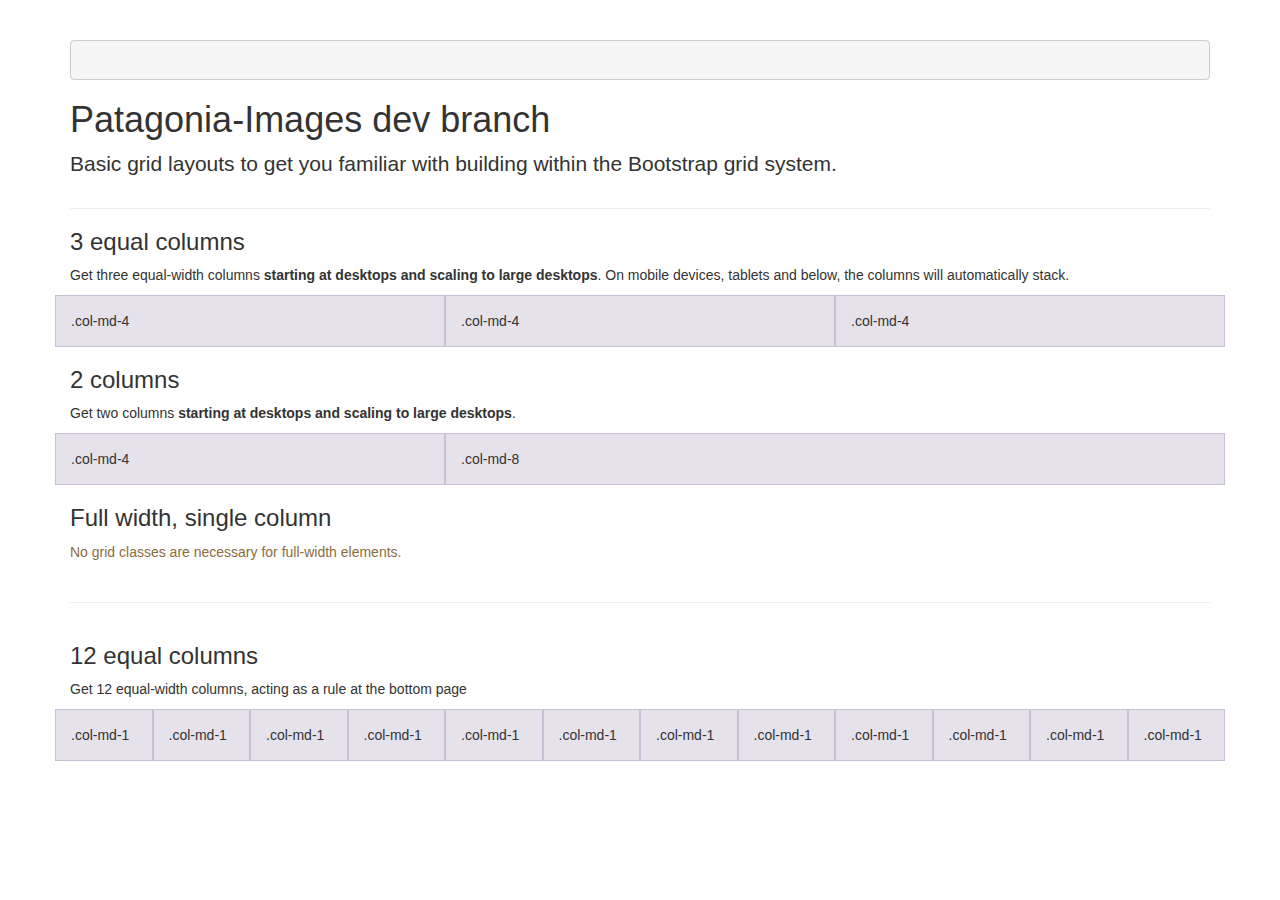
<file: old_index.html>
<!DOCTYPE html>
<html lang="en"><head>
<meta http-equiv="content-type" content="text/html; charset=UTF-8">
    <meta charset="utf-8">
    <meta http-equiv="X-UA-Compatible" content="IE=edge">
    <meta name="viewport" content="width=device-width, initial-scale=1">
    <meta name="description" content="">
    <meta name="author" content="">
    <link rel="icon" href="http://getbootstrap.com/favicon.ico">

    <title>Patagonia Images - dev branch</title>

    <!-- Bootstrap core CSS -->
    <link href="grid-template_files/bootstrap.css" rel="stylesheet">

    <!-- Custom styles for this template -->
    <link href="grid-template_files/grid.css" rel="stylesheet">

    <!-- Just for debugging purposes. Don't actually copy these 2 lines! -->
    <!--[if lt IE 9]><script src="../../assets/js/ie8-responsive-file-warning.js"></script><![endif]-->
    <script src="grid-template_files/ie-emulation-modes-warning.js"></script>

    <!-- IE10 viewport hack for Surface/desktop Windows 8 bug -->
    <script src="grid-template_files/ie10-viewport-bug-workaround.js"></script>

    <!-- HTML5 shim and Respond.js IE8 support of HTML5 elements and media queries -->
    <!--[if lt IE 9]>
      <script src="https://oss.maxcdn.com/html5shiv/3.7.2/html5shiv.min.js"></script>
      <script src="https://oss.maxcdn.com/respond/1.4.2/respond.min.js"></script>
    <![endif]-->
  </head>

  <body>
<!-- { navbar-->

<?php include "components/php/navbar.php"; ?>

<!-- navbar } -->
    <div class="container">

      <div class="page-header">
	<pre>
	 </pre>
        <h1>Patagonia-Images dev branch</h1>
        <p class="lead">Basic grid layouts to get you familiar with building within the Bootstrap grid system.</p>
      </div>

      <h3>3 equal columns</h3>
      <p>Get three equal-width columns <strong>starting at desktops and scaling to large desktops</strong>. On mobile devices, tablets and below, the columns will automatically stack.</p>
      <div class="row">
        <div class="col-md-4">.col-md-4</div>
        <div class="col-md-4">.col-md-4</div>
        <div class="col-md-4">.col-md-4</div>
      </div>


      <h3>2 columns</h3>
      <p>Get two columns <strong>starting at desktops and scaling to large desktops</strong>.</p>
      <div class="row">
        <div class="col-md-4">.col-md-4</div>
        <div class="col-md-8">.col-md-8</div>

      </div>

      <h3>Full width, single column</h3>
      <p class="text-warning">No grid classes are necessary for full-width elements.</p>

      <hr>


      <h3>12  equal columns</h3>
      <p>Get 12 equal-width columns, acting as a rule at the bottom page</p>
      <div class="row">
        <div class="col-md-1">.col-md-1</div>
        <div class="col-md-1">.col-md-1</div>
        <div class="col-md-1">.col-md-1</div>
        <div class="col-md-1">.col-md-1</div>
        <div class="col-md-1">.col-md-1</div>
        <div class="col-md-1">.col-md-1</div>
        <div class="col-md-1">.col-md-1</div>
        <div class="col-md-1">.col-md-1</div>
        <div class="col-md-1">.col-md-1</div>
        <div class="col-md-1">.col-md-1</div>
        <div class="col-md-1">.col-md-1</div>
        <div class="col-md-1">.col-md-1</div>
      </div>


      </div>


    </div> <!-- /container -->


    <!-- Bootstrap core JavaScript
    ================================================== -->
    <!-- Placed at the end of the document so the pages load faster -->
  

</body></html>
</file>
<file: grid-template_files/grid.css>
h4 {
  margin-top: 25px;
}
.row {
  margin-bottom: 20px;
}
.row .row {
  margin-top: 10px;
  margin-bottom: 0;
}
[class*="col-"] {
  padding-top: 15px;
  padding-bottom: 15px;
  background-color: #eee;
  background-color: rgba(86,61,124,.15);
  border: 1px solid #ddd;
  border: 1px solid rgba(86,61,124,.2);
}

hr {
  margin-top: 40px;
  margin-bottom: 40px;
}
</file>
